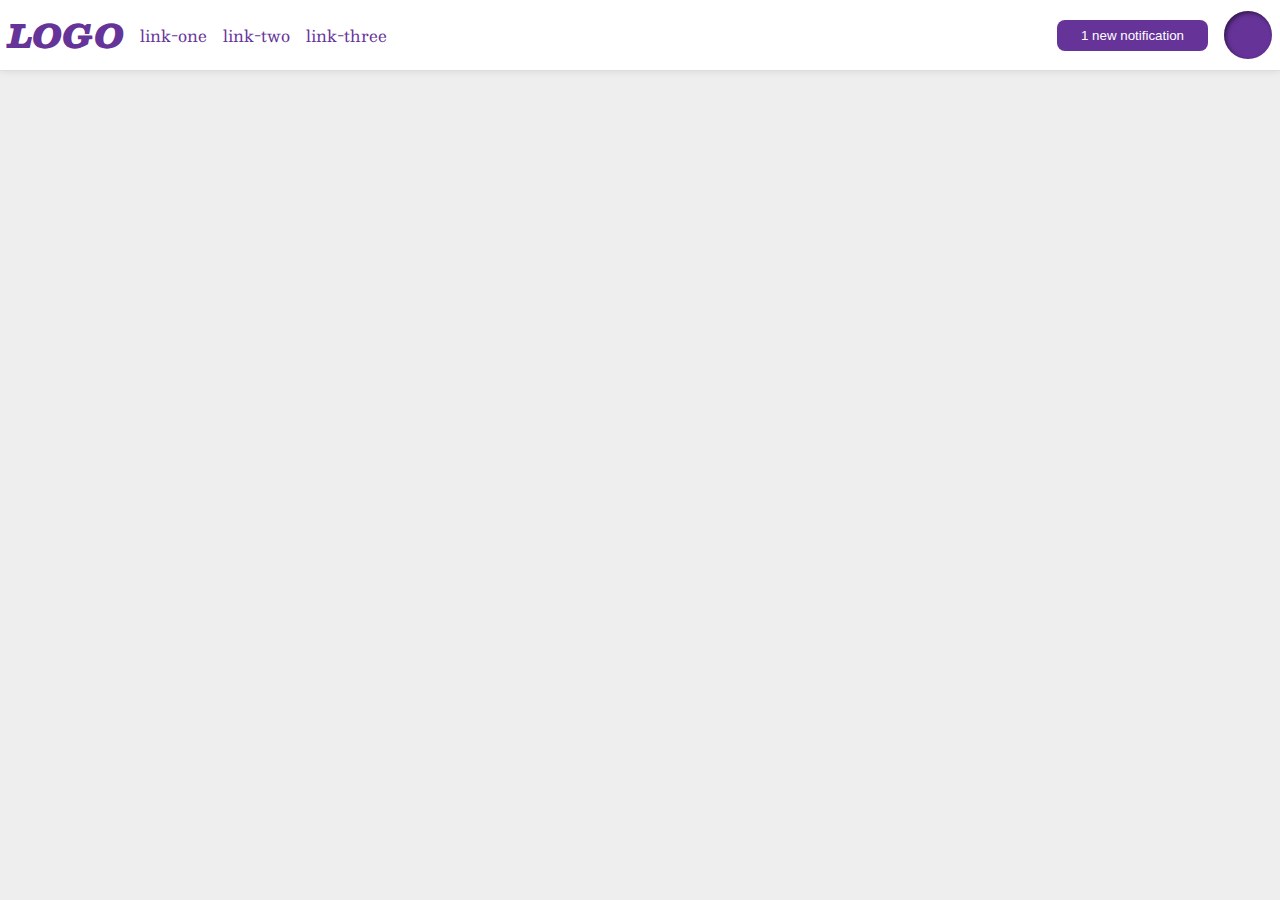
<file: foundations/flex/03-flex-header-2/index.html>
<!DOCTYPE html>
<html lang="en">
  <head>
    <meta charset="UTF-8">
    <meta http-equiv="X-UA-Compatible" content="IE=edge">
    <meta name="viewport" content="width=device-width, initial-scale=1.0">
    <title>Flex Header 2</title>
    <link rel="stylesheet" href="style.css">
  </head>
  <body>
    <div class="header">
      <div class="left-links">
        <div class="logo">
          LOGO
        </div>
        <ul class="links">
          <li><a href="https://google.com">link-one</a></li>
          <li><a href="https://google.com">link-two</a></li>
          <li><a href="https://google.com">link-three</a></li>
        </ul>
      </div>
      <div class="right-links">
        <button class="notifications">
          1 new notification
        </button>
        <div class="profile-image"></div>
      </div>
    </div>
  </body>
</html>
</file>
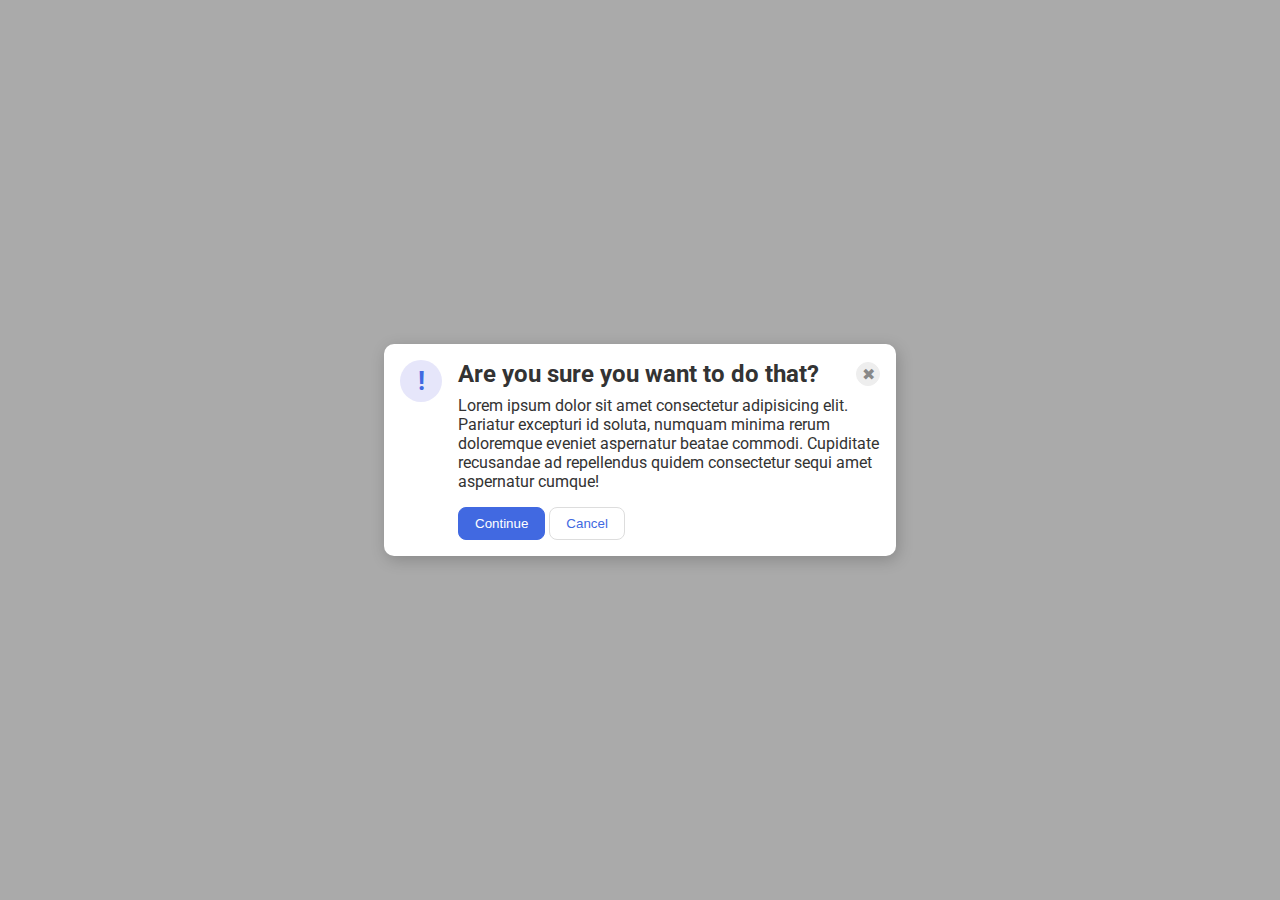
<file: foundations/flex/05-flex-modal/index.html>
<!DOCTYPE html>
<html lang="en">
  <head>
    <meta charset="UTF-8">
    <meta http-equiv="X-UA-Compatible" content="IE=edge">
    <meta name="viewport" content="width=device-width, initial-scale=1.0">
    <link rel="stylesheet" href="style.css">
    <title>Modal</title>
  </head>
  <body>
    <div class="modal">
      <div class="icon">!</div>
      <div class="container">
        <div class="top-container">
          <div class="header">Are you sure you want to do that?</div>
          <button class="close-button">✖</button>
        </div>
        <div class="text">Lorem ipsum dolor sit amet consectetur adipisicing elit. Pariatur excepturi id soluta, numquam minima rerum doloremque eveniet aspernatur beatae commodi. Cupiditate recusandae ad repellendus quidem consectetur sequi amet aspernatur cumque!</div>
        <button class="continue">Continue</button>
        <button class="cancel">Cancel</button>
      </div>
    </div>
  </body>
</html>
</file>
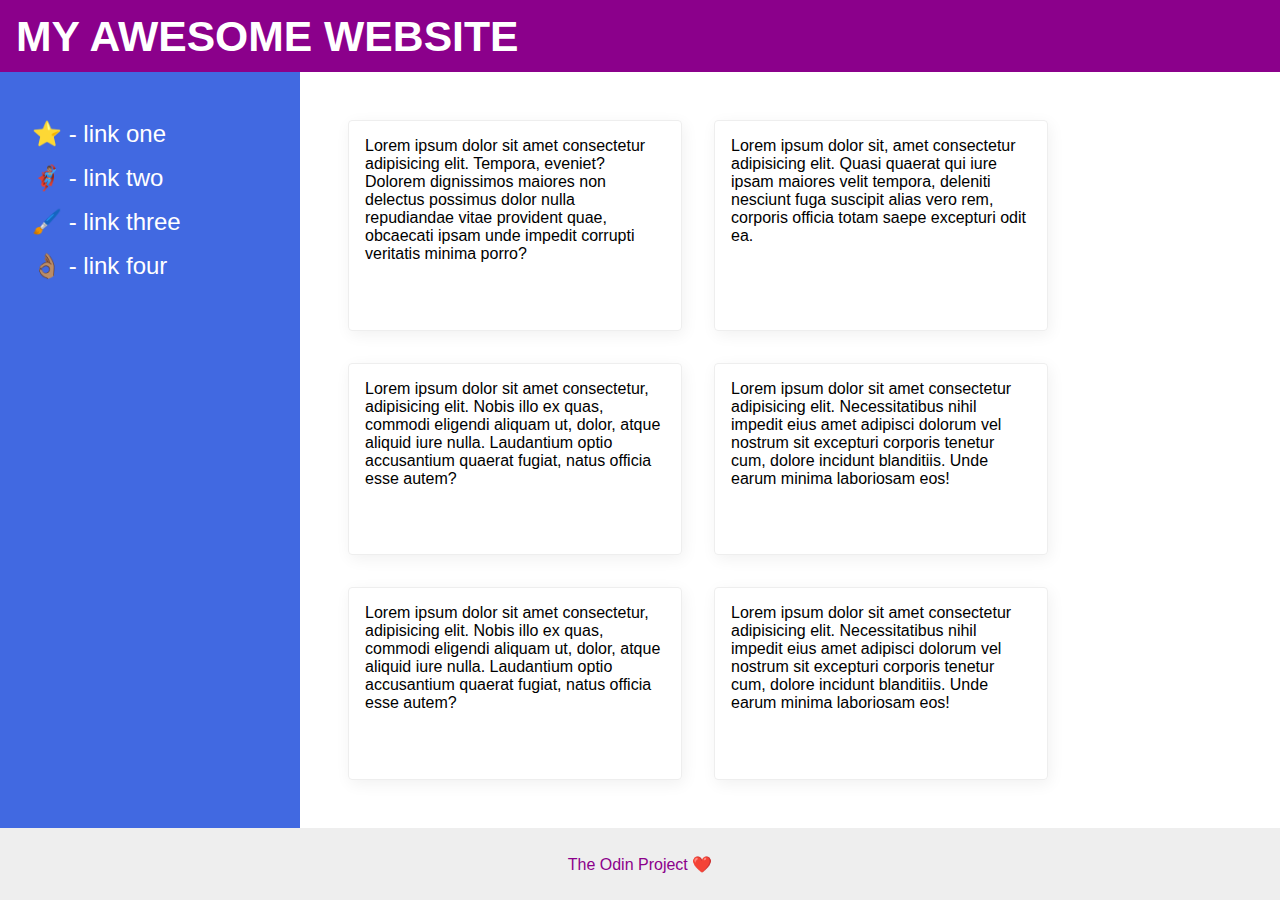
<file: foundations/flex/07-flex-layout-2/index.html>
<!DOCTYPE html>
<html lang="en">
  <head>
    <meta charset="UTF-8">
    <meta http-equiv="X-UA-Compatible" content="IE=edge">
    <meta name="viewport" content="width=device-width, initial-scale=1.0">
    <title>The Holy Grail</title>
    <link rel="stylesheet" href="style.css">
  </head>
  <body>
    <div class="header">
      MY AWESOME WEBSITE
    </div>
    
    <div class="mid">
      <div class="sidebar">
        <ul>
          <li><a href="#">⭐ - link one</a></li>
          <li><a href="#">🦸🏽‍♂️ - link two</a></li>
          <li><a href="#">🖌️ - link three</a></li>
          <li><a href="#">👌🏽 - link four</a></li>
        </ul>
      </div>

      <div class="cards-container">
        <div class="card">Lorem ipsum dolor sit amet consectetur adipisicing elit. Tempora, eveniet? Dolorem dignissimos maiores non delectus possimus dolor nulla repudiandae vitae provident quae, obcaecati ipsam unde impedit corrupti veritatis minima porro?</div>
        <div class="card">Lorem ipsum dolor sit, amet consectetur adipisicing elit. Quasi quaerat qui iure ipsam maiores velit tempora, deleniti nesciunt fuga suscipit alias vero rem, corporis officia totam saepe excepturi odit ea.</div>
        <div class="card">Lorem ipsum dolor sit amet consectetur, adipisicing elit. Nobis illo ex quas, commodi eligendi aliquam ut, dolor, atque aliquid iure nulla. Laudantium optio accusantium quaerat fugiat, natus officia esse autem?</div>
        <div class="card">Lorem ipsum dolor sit amet consectetur adipisicing elit. Necessitatibus nihil impedit eius amet adipisci dolorum vel nostrum sit excepturi corporis tenetur cum, dolore incidunt blanditiis. Unde earum minima laboriosam eos!</div>
        <div class="card">Lorem ipsum dolor sit amet consectetur, adipisicing elit. Nobis illo ex quas, commodi eligendi aliquam ut, dolor, atque aliquid iure nulla. Laudantium optio accusantium quaerat fugiat, natus officia esse autem?</div>
        <div class="card">Lorem ipsum dolor sit amet consectetur adipisicing elit. Necessitatibus nihil impedit eius amet adipisci dolorum vel nostrum sit excepturi corporis tenetur cum, dolore incidunt blanditiis. Unde earum minima laboriosam eos!</div>
      </div>
    </div>
    <div class="footer">
        The Odin Project ❤️
    </div>
  </body>
</html>
</file>
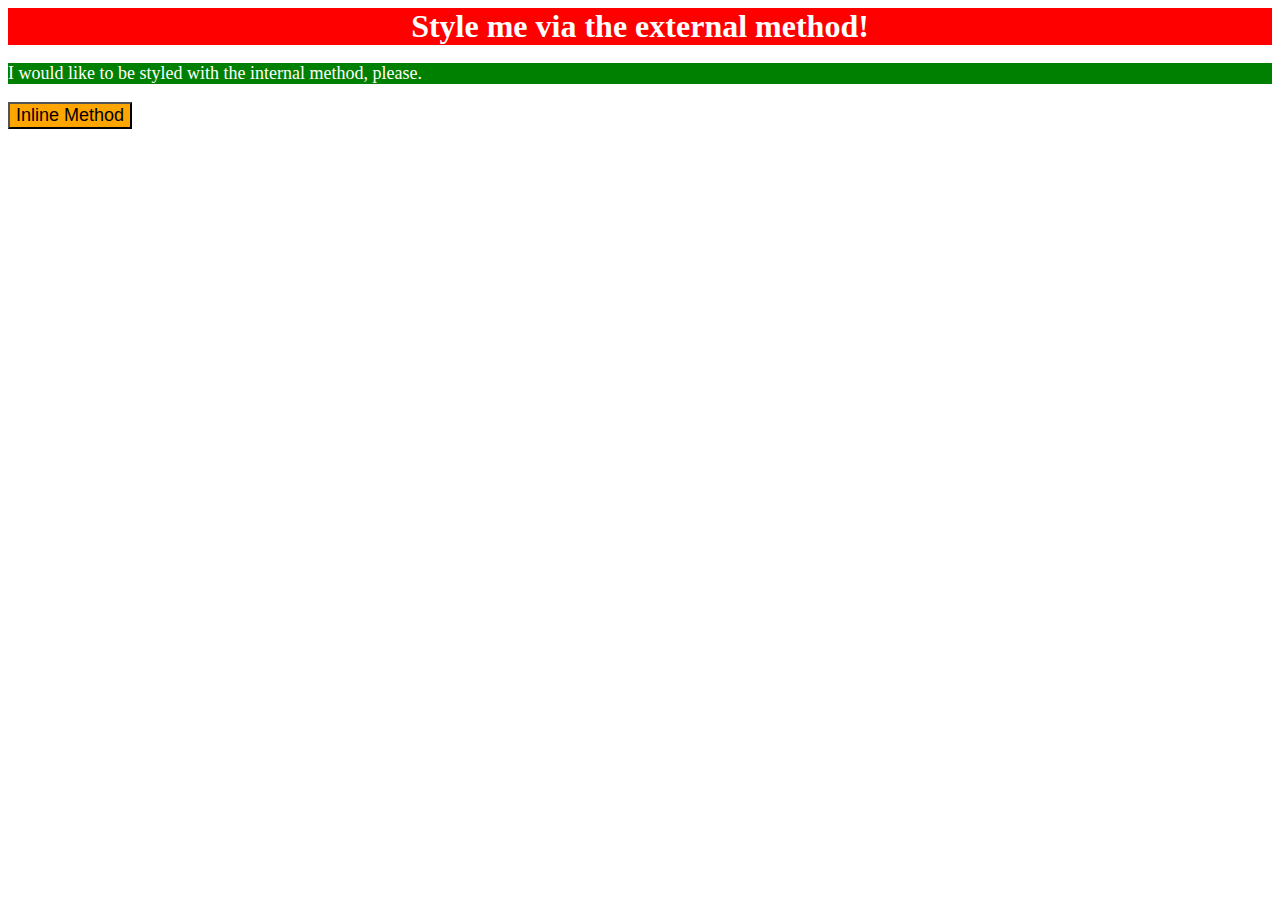
<file: foundations/intro-to-css/01-css-methods/index.html>
<!DOCTYPE html>
<html lang="en">
  <head>
    <meta charset="UTF-8">
    <meta http-equiv="X-UA-Compatible" content="IE=edge">
    <meta name="viewport" content="width=device-width, initial-scale=1.0">
    <title>Methods for Adding CSS</title>
    <link rel="stylesheet" href="./style.css">
    <style>
      p {
        background-color: green;
        color: white;
        font-size: 18px;
      }
    </style>
  </head>
  <body>
    <div>Style me via the external method!</div>
    <p>I would like to be styled with the internal method, please.</p>
    <button style="background-color: orange; font-size: 18px;">Inline Method</button>
  </body>
</html>
</file>
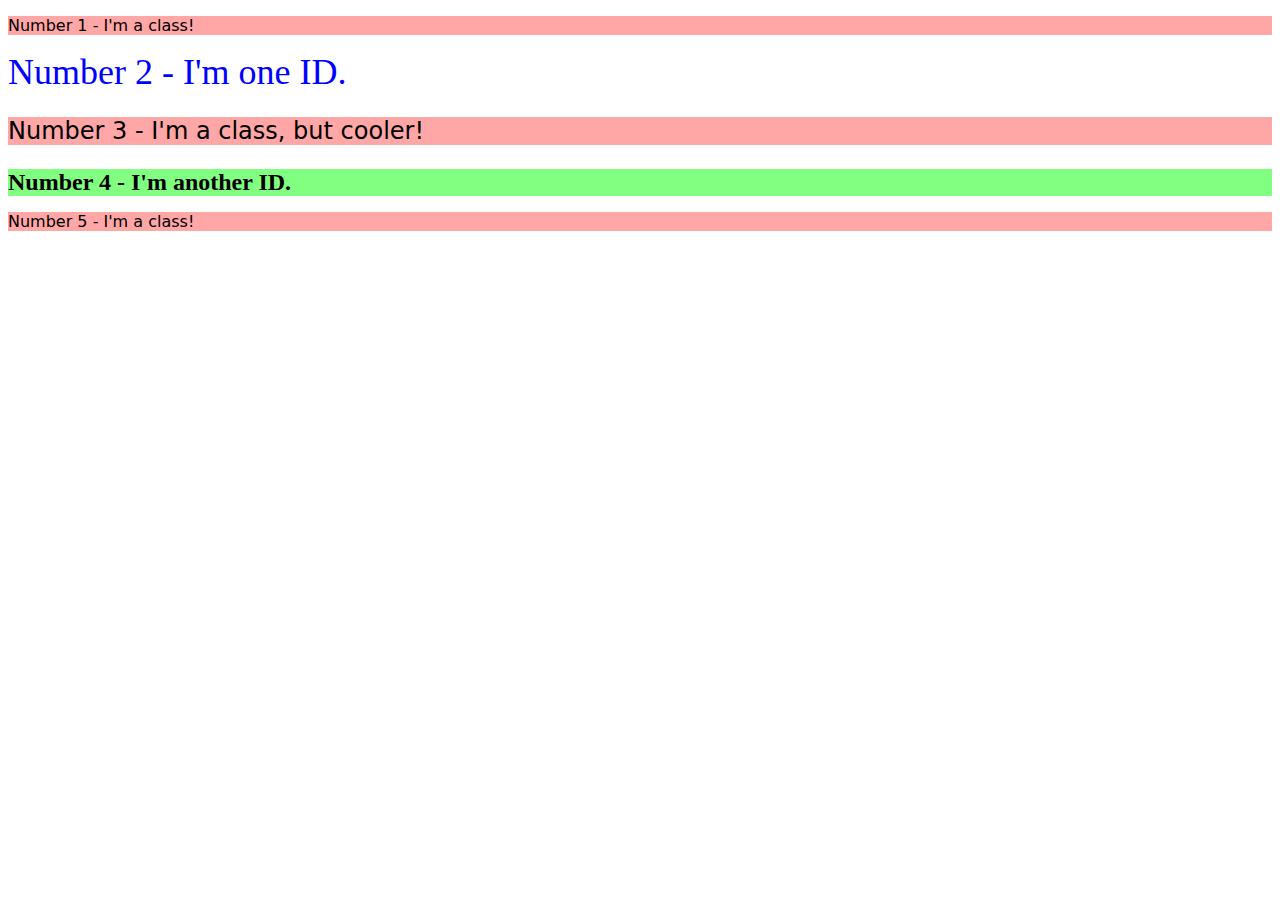
<file: foundations/intro-to-css/02-class-id-selectors/index.html>
<!DOCTYPE html>
<html lang="en">
  <head>
    <meta charset="UTF-8">
    <meta http-equiv="X-UA-Compatible" content="IE=edge">
    <meta name="viewport" content="width=device-width, initial-scale=1.0">
    <title>Class and ID Selectors</title>
    <link rel="stylesheet" href="style.css">
  </head>
  <body>
    <p class="odd">Number 1 - I'm a class!</p>
    <div id="second-element">Number 2 - I'm one ID.</div>
    <p class="odd adjust-font-size">Number 3 - I'm a class, but cooler!</p>
    <div class="adjust-font-size" id="fourth-element">Number 4 - I'm another ID.</div>
    <p class="odd">Number 5 - I'm a class!</p>
  </body>
</html>
</file>
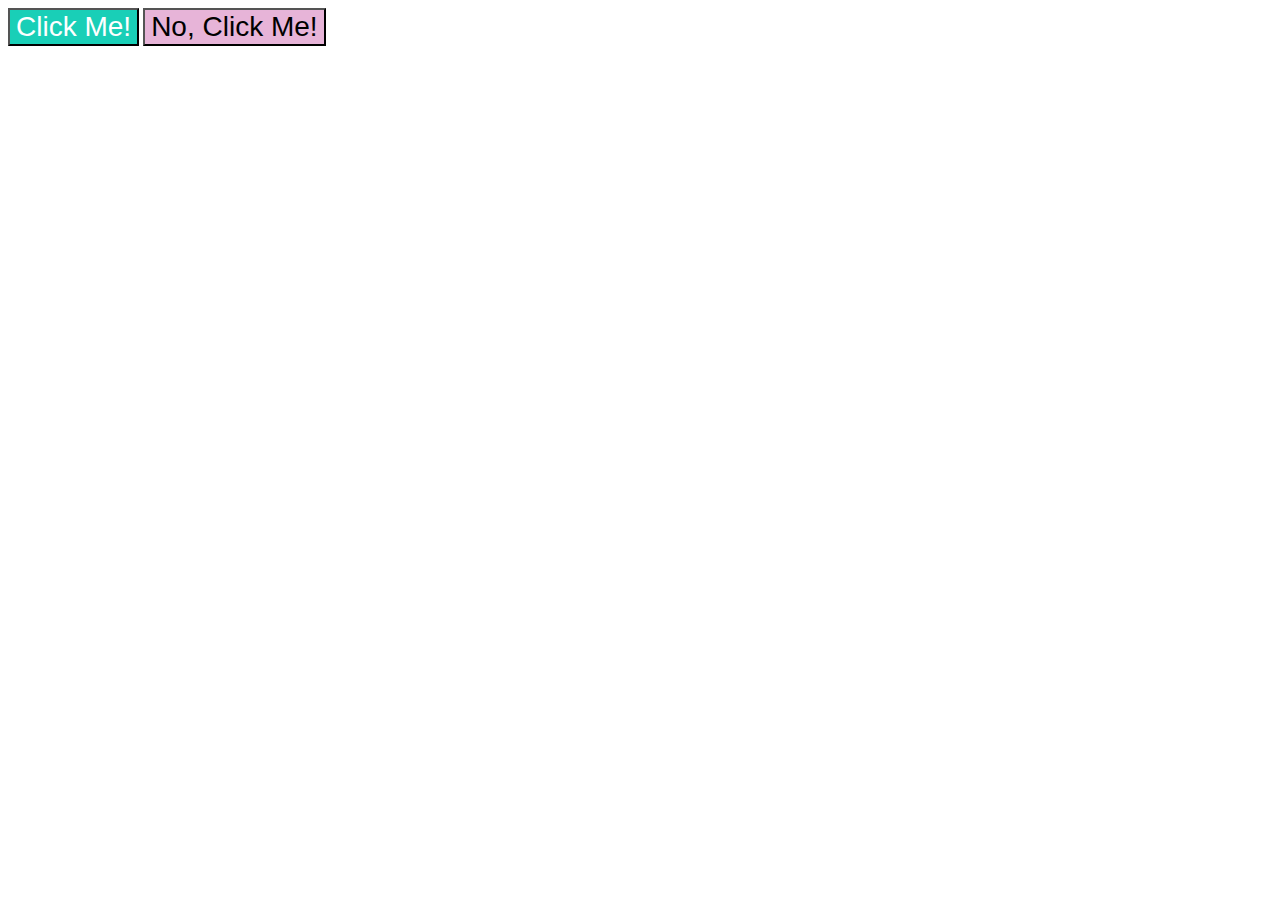
<file: foundations/intro-to-css/03-grouping-selectors/index.html>
<!DOCTYPE html>
<html lang="en">
  <head>
    <meta charset="UTF-8">
    <meta http-equiv="X-UA-Compatible" content="IE=edge">
    <meta name="viewport" content="width=device-width, initial-scale=1.0">
    <title>Grouping Selectors</title>
    <link rel="stylesheet" href="style.css">
  </head>
  <body>
    <button class="first-button">Click Me!</button>
    <button class="second-button">No, Click Me!</button>
  </body>
</html>
</file>
<file: foundations/flex/03-flex-header-2/style.css>
/* this is some magical font-importing.  
you'll learn about it later. */
@import url('https://fonts.googleapis.com/css2?family=Besley:ital,wght@0,400;1,900&display=swap');

body {
  margin: 0;
  background: #eee;
  font-family: Besley, serif;
}

.header {
  background: white;
  border-bottom: 1px solid #ddd;
  box-shadow: 0 0 8px rgba(0,0,0,.1);
  display: flex;
  justify-content: space-between;
  padding: 8px;
}

.profile-image {
  background: rebeccapurple;
  box-shadow: inset 2px 2px 4px rgba(0,0,0,.5);
  border-radius: 50%;
  width: 48px;
  height: 48px;
}

.logo {
  color: rebeccapurple;
  font-size: 32px;
  font-weight: 900;
  font-style: italic;
}

button {
  border: none;
  border-radius: 8px;
  background: rebeccapurple;
  color: white;
  padding: 8px 24px;
}

a {
  /* this removes the line under our links */
  text-decoration: none;
  color: rebeccapurple;
}

ul {
  list-style-type: none;
}

.right-links, .left-links{
  display: flex;
  gap: 16px;
  align-items: center;
}

.links {
  padding: 0;
  margin: 0;
  display: flex;
  gap: 16px;
}
</file>
<file: foundations/flex/05-flex-modal/style.css>
@import url('https://fonts.googleapis.com/css2?family=Roboto:wght@400;700&display=swap');

html, body {
  height: 100%;
}

body {
  font-family: Roboto, sans-serif;
  margin: 0;
  background: #aaa;
  color: #333;
  /* I'll give you this one for free lol */
  display: flex;
  align-items: center;
  justify-content: center;
}

.modal {
  background: white;
  width: 480px;
  border-radius: 10px;
  box-shadow: 2px 4px 16px rgba(0,0,0,.2);
}

.icon {
  color: royalblue;
  font-size: 26px;
  font-weight: 700;
  background: lavender;
  width: 42px;
  height: 42px;
  border-radius: 50%;
  display: flex;
  align-items: center;
  justify-content: center;
}

.close-button {
  background: #eee;
  border-radius: 50%;
  color: #888;
  font-weight: 400;
  font-size: 16px;
  height: 24px;
  width: 24px;
  display: flex;
  align-items: center;
  justify-content: center;
  border: 1px solid #eee;
  padding: 0;
}

button {
  cursor: pointer;
  padding: 8px 16px;
  border-radius: 8px;
}

button.continue {
  background: royalblue;
  border: 1px solid royalblue;
  color: white;
}

button.cancel {
  background: white;
  border: 1px solid #ddd;
  color: royalblue;
}

.modal {
  display: flex;
  padding: 16px;
  gap: 16px;
}

.icon {
  flex-shrink: 0;
}

.header {
  font-weight: 700;
  font-size: 18pt;
}

.top-container {
  display: flex;
  justify-content: space-between;
  margin-bottom: 8px;
  align-items: center;
}

.text {
  margin-bottom: 16px;
}
</file>
<file: foundations/flex/07-flex-layout-2/style.css>
body {
  font-family: -apple-system, BlinkMacSystemFont, 'Segoe UI', Roboto, Oxygen, Ubuntu, Cantarell, 'Open Sans', 'Helvetica Neue', sans-serif;
  margin: 0;
  min-height: 100vh;
}

.header {
  height: 72px;
  background: darkmagenta;
  color: white;
}

.footer {
  height: 72px;
  background: #eee;
  color: darkmagenta;
}

.sidebar {
  width: 300px;
  background: royalblue;
  box-sizing: border-box;
}

.card {
  border: 1px solid #eee;
  box-shadow: 2px 4px 16px rgba(0,0,0,.06);
  border-radius: 4px;
}

body{
  display: flex;
  flex-direction: column;
}

.mid {
  flex: 1;
  display: flex;
}

.cards-container {
  display: flex;
  flex-wrap: wrap;
  gap: 32px;
  padding: 48px;
}

.card {
  width: 300px;
  padding: 16px;
}

.header {
  font-weight: 900;
  font-size: 32pt;
  padding: 0 16px;
  display: flex;
  align-items: center;
}

.footer {
  display: flex;
  justify-content: center;
  align-items: center;
}

ul {
  margin: 0;
  padding: 16px;
  list-style: none;
}

li {
  margin-top: 16px;
}

a {
  color: white;
  text-decoration: none;
  font-size: 24px;
}

.sidebar {
  flex-shrink: 0;
  padding: 16px;
}
</file>
<file: foundations/intro-to-css/01-css-methods/style.css>
div {
    background-color: red;
    color: white;
    font-size: 32px;
    text-align: center;
    font-weight: bold;
}
</file>
<file: foundations/intro-to-css/02-class-id-selectors/style.css>
.odd {
    background-color: #FFA7A7;
    font-family: "Verdana", "DejaVu Sans", sans-serif;
}

#second-element {
    color: blue;
    font-size: 36px;
}


.adjust-font-size {
    font-size: 24px;
}

#fourth-element {
    background-color: #80FF80;
    font-weight: bold;
}
</file>
<file: foundations/intro-to-css/03-grouping-selectors/style.css>
.first-button, 
.second-button {
    font-family: "Helvetica", "Times New Roman", sans-serif;
    font-size: 28px;
}

.first-button {
    background-color: rgb(25, 207, 183);
    color: white;
}

.second-button {
    background-color: rgb(231, 180, 216);
    color: black;
}
</file>
